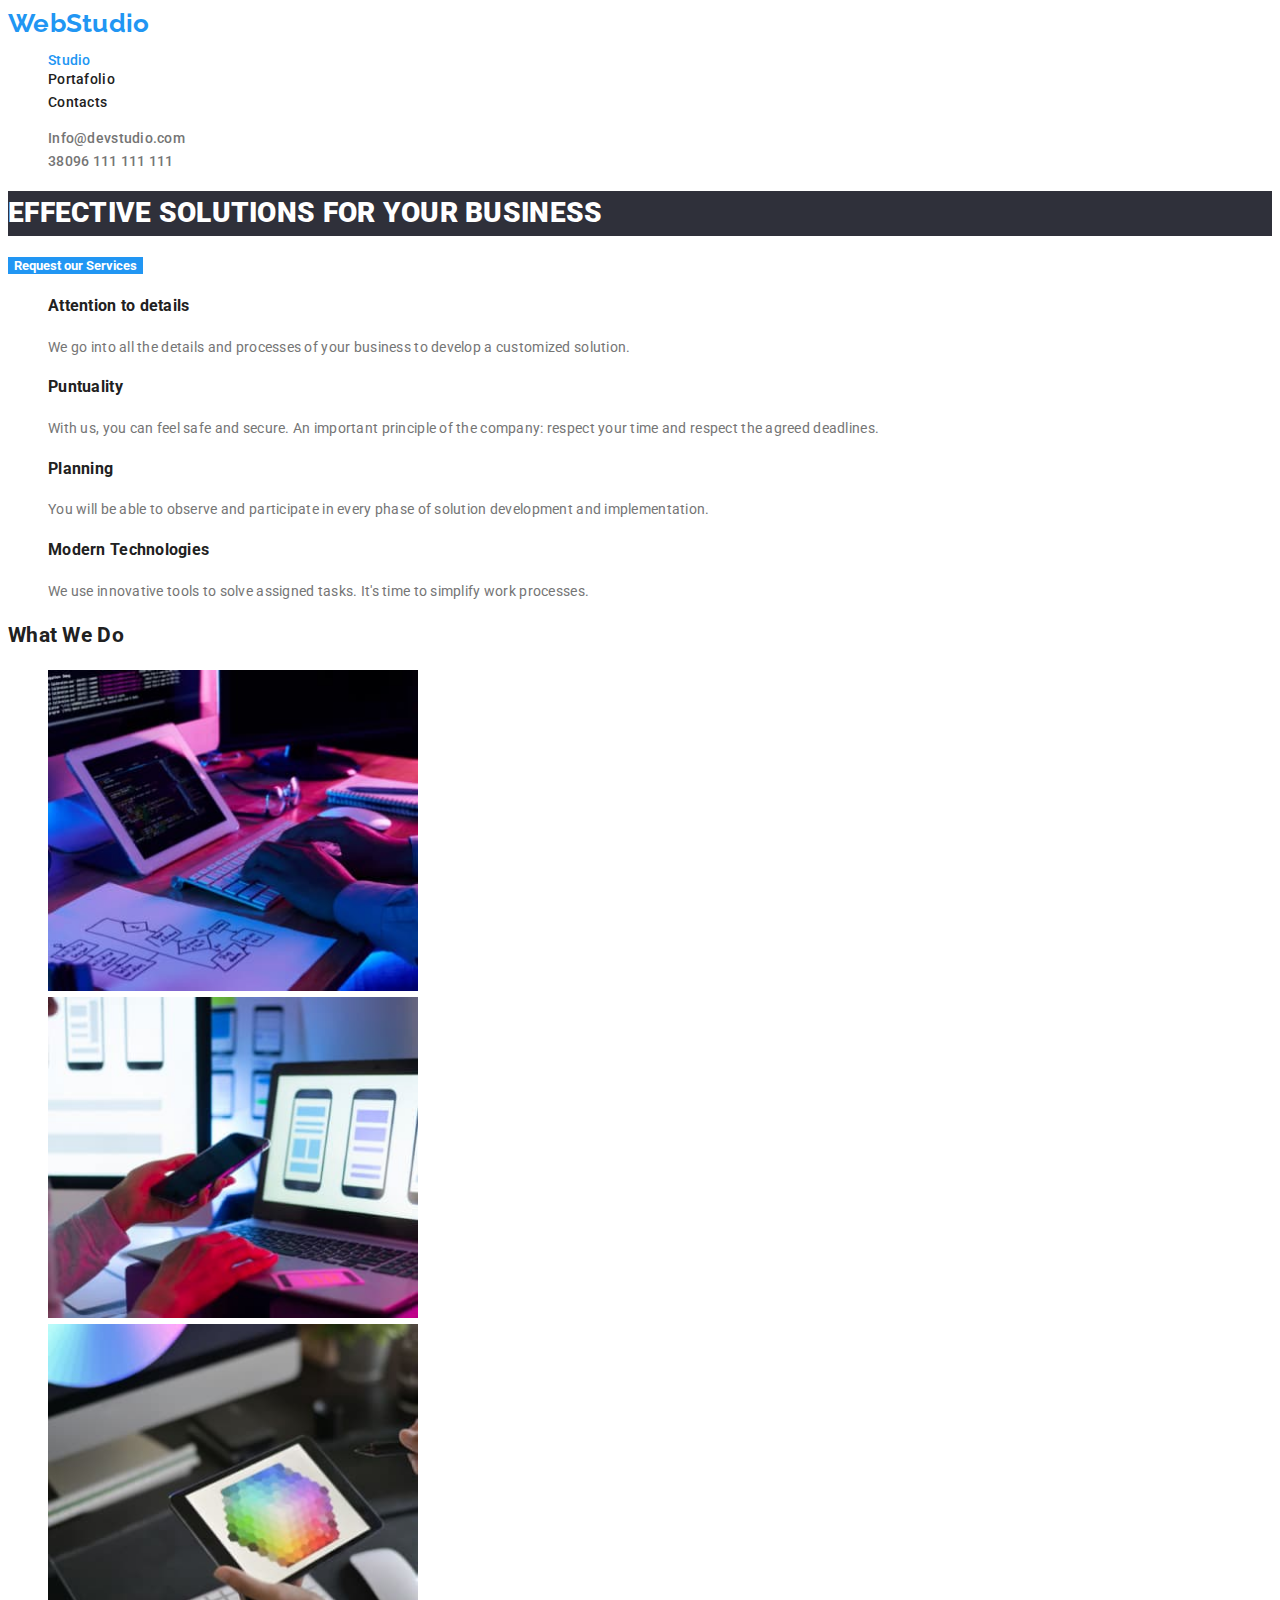
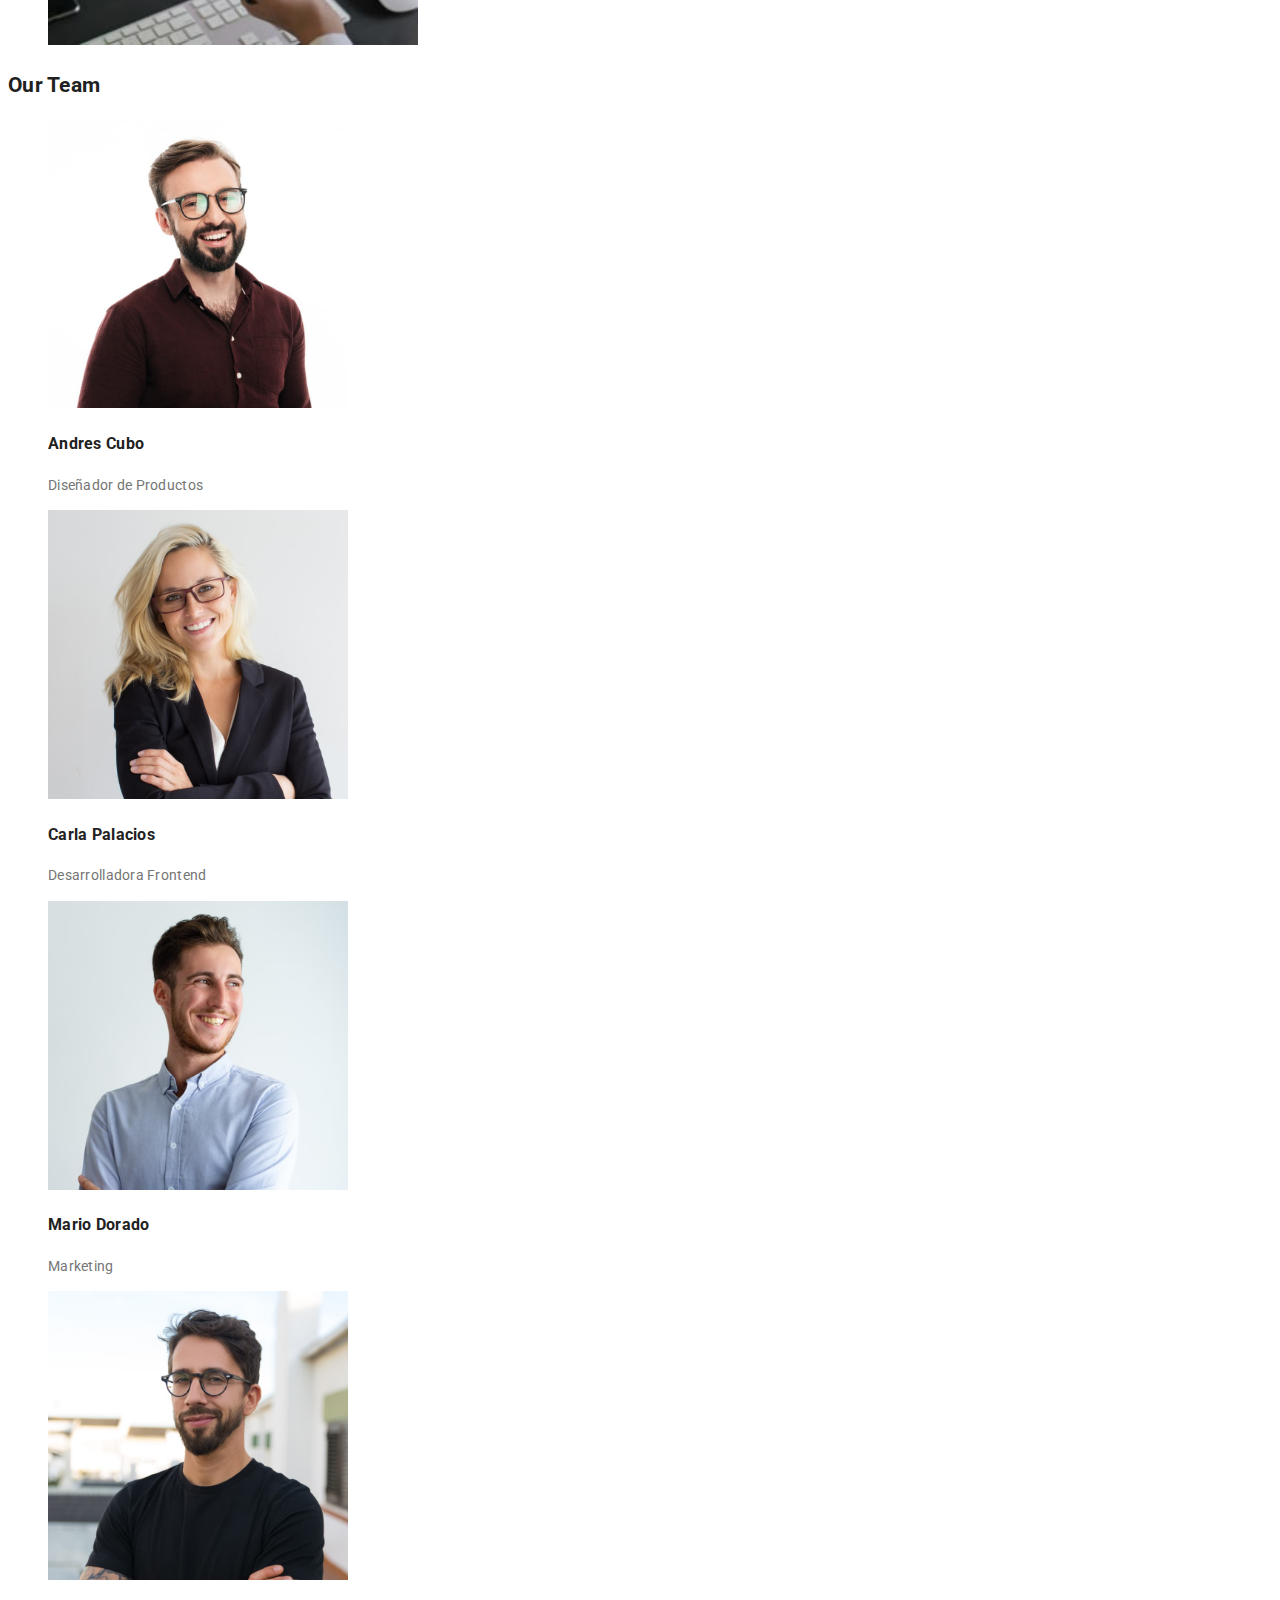
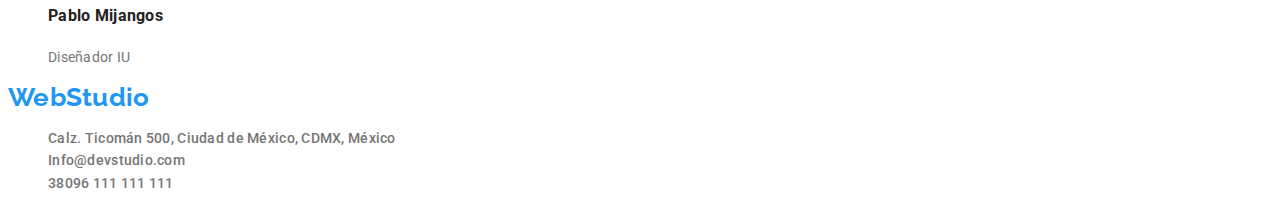
<file: index.html>
<!DOCTYPE html>
<html lang="es">
  <head>
    <meta charset="UTF-8" />
    <meta http-equiv="X-UA Compatible" content="IE=edge" />
    <meta name="viewport" content="width=device-width, initial-scale=1.0" />
    <link
      href="https://fonts.googleapis.com/css2?family=Raleway:wght@700&display=swap"
      rel="stylesheet"
    />
    <link rel="preconnect" href="https://fonts.googleapis.com" />
    <link rel="preconnect" href="https://fonts.gstatic.com" crossorigin />
    <link
      href="https://fonts.googleapis.com/css2?family=Roboto:wght@400;500;700;900&display=swap"
      rel="stylesheet"
    />
    <link rel="stylesheet" href="./css/styles.css" />
    <title>hw1</title>
  </head>
  <body>
    <header>
      <nav>
        <a class="log" href="./index.html">WebStudio</a>
        <ul>
          <li class="nav-item link-active">
            <a href="./index.html">Studio</a>
          </li>
          <li>
            <a href="./portfolio.html">Portafolio</a>
          </li>
          <li><a href="#">Contacts</a></li>
        </ul>
        <ul class="header-contact-section">
          <li>
            <a href="mailto:Info@devstudio.com">Info@devstudio.com</a>
          </li>
          <li>
            <a href="tel:+38 096 111 111 111">38096 111 111 111</a>
          </li>
        </ul>
      </nav>
    </header>
    <main>
      <section class="introduction">
        <h1>EFFECTIVE SOLUTIONS FOR YOUR BUSINESS</h1>
        <button type="button" class="request-services">
          Request our Services
        </button>
      </section>

      <section>
        <h2 style="display: none">Benefits</h2>
        <ul>
          <li>
            <h3>Attention to details</h3>
            <p class="text-benefits">
              We go into all the details and processes of your business to
              develop a customized solution.
            </p>
          </li>
          <li>
            <h3>Puntuality</h3>
            <p class="text-benefits">
              With us, you can feel safe and secure. An important principle of
              the company: respect your time and respect the agreed deadlines.
            </p>
          </li>
          <li>
            <h3>Planning</h3>
            <p class="text-benefits">
              You will be able to observe and participate in every phase of
              solution development and implementation.
            </p>
          </li>
          <li>
            <h3>Modern Technologies</h3>
            <p class="text-benefits">
              We use innovative tools to solve assigned tasks. It's time to
              simplify work processes.
            </p>
          </li>
        </ul>
      </section>
      <section>
        <h2 class="text-us">What We Do</h2>
        <ul class="imag-container work">
          <li>
            <img src="./images/caja1.jpg" width="370" alt="Developer Web" />
          </li>
          <li>
            <img src="./images/caja2.jpg" width="370" alt="Developer Mobil " />
          </li>
          <li>
            <img src="./images/caja3.jpg" width="370" alt="Web Dessign" />
          </li>
        </ul>
      </section>
      <section>
        <h2 class="text-us">Our Team</h2>
        <ul class="imag-container team">
          <li>
            <img
              src="./images/andrescubo.jpg"
              alt="Andres Cubo"
              width="300px"
            />
            <h3>Andres Cubo</h3>
            <p class="text-benefits">Diseñador de Productos</p>
          </li>
          <li>
            <img
              src="./images/carlapalacios.jpg"
              alt="Carla Palacios"
              width="300"
            />
            <h3>Carla Palacios</h3>
            <p class="text-benefits">Desarrolladora Frontend</p>
          </li>
          <li>
            <img
              src="./images/mariodorado.jpg"
              alt="Mario Dorado"
              width="300"
            />
            <h3>Mario Dorado</h3>
            <p class="text-benefits">Marketing</p>
          </li>
          <li>
            <img
              src="./images/pablomijangos.jpg"
              alt="Pablo Mijangos"
              width="300"
            />
            <h3>Pablo Mijangos</h3>
            <p class="text-benefits">Diseñador IU</p>
          </li>
        </ul>
      </section>
    </main>
    <footer>
      <a class="log" href="./index.html">WebStudio</a>
      <address>
        <ul class="header-contact-section">
          <li>
            <a
              href="https://goo.gl/maps/UZ35Rtt92iHCTSNJ8"
              target="_blank"
              rel="noopener noreferrer"
              >Calz. Ticomán 500, Ciudad de México, CDMX, México</a
            >
          </li>
          <li>
            <a href="mailto:Info@devstudio.com" class="mail"
              >Info@devstudio.com</a
            >
          </li>
          <li>
            <a href="tel:+38 096 111 111 111" class="tel">38096 111 111 111</a>
          </li>
        </ul>
      </address>
    </footer>
  </body>
</html>
</file>
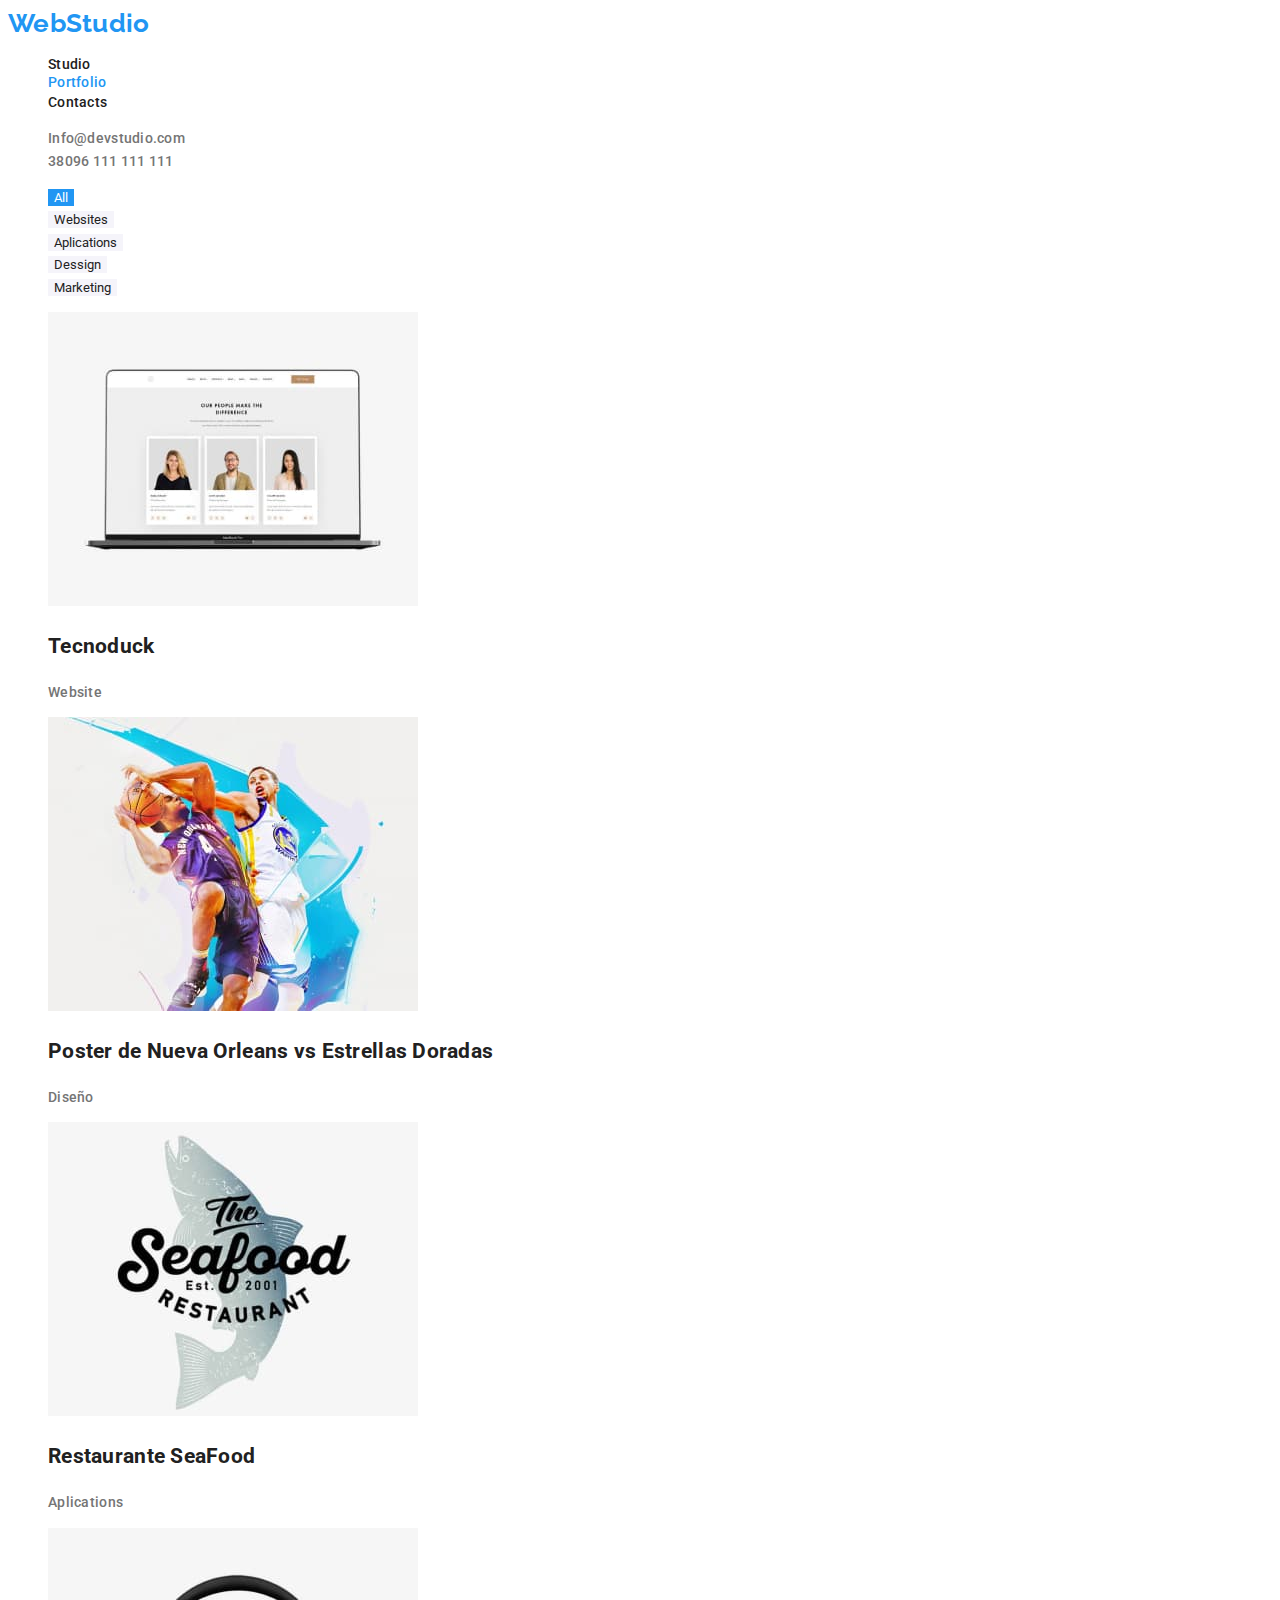
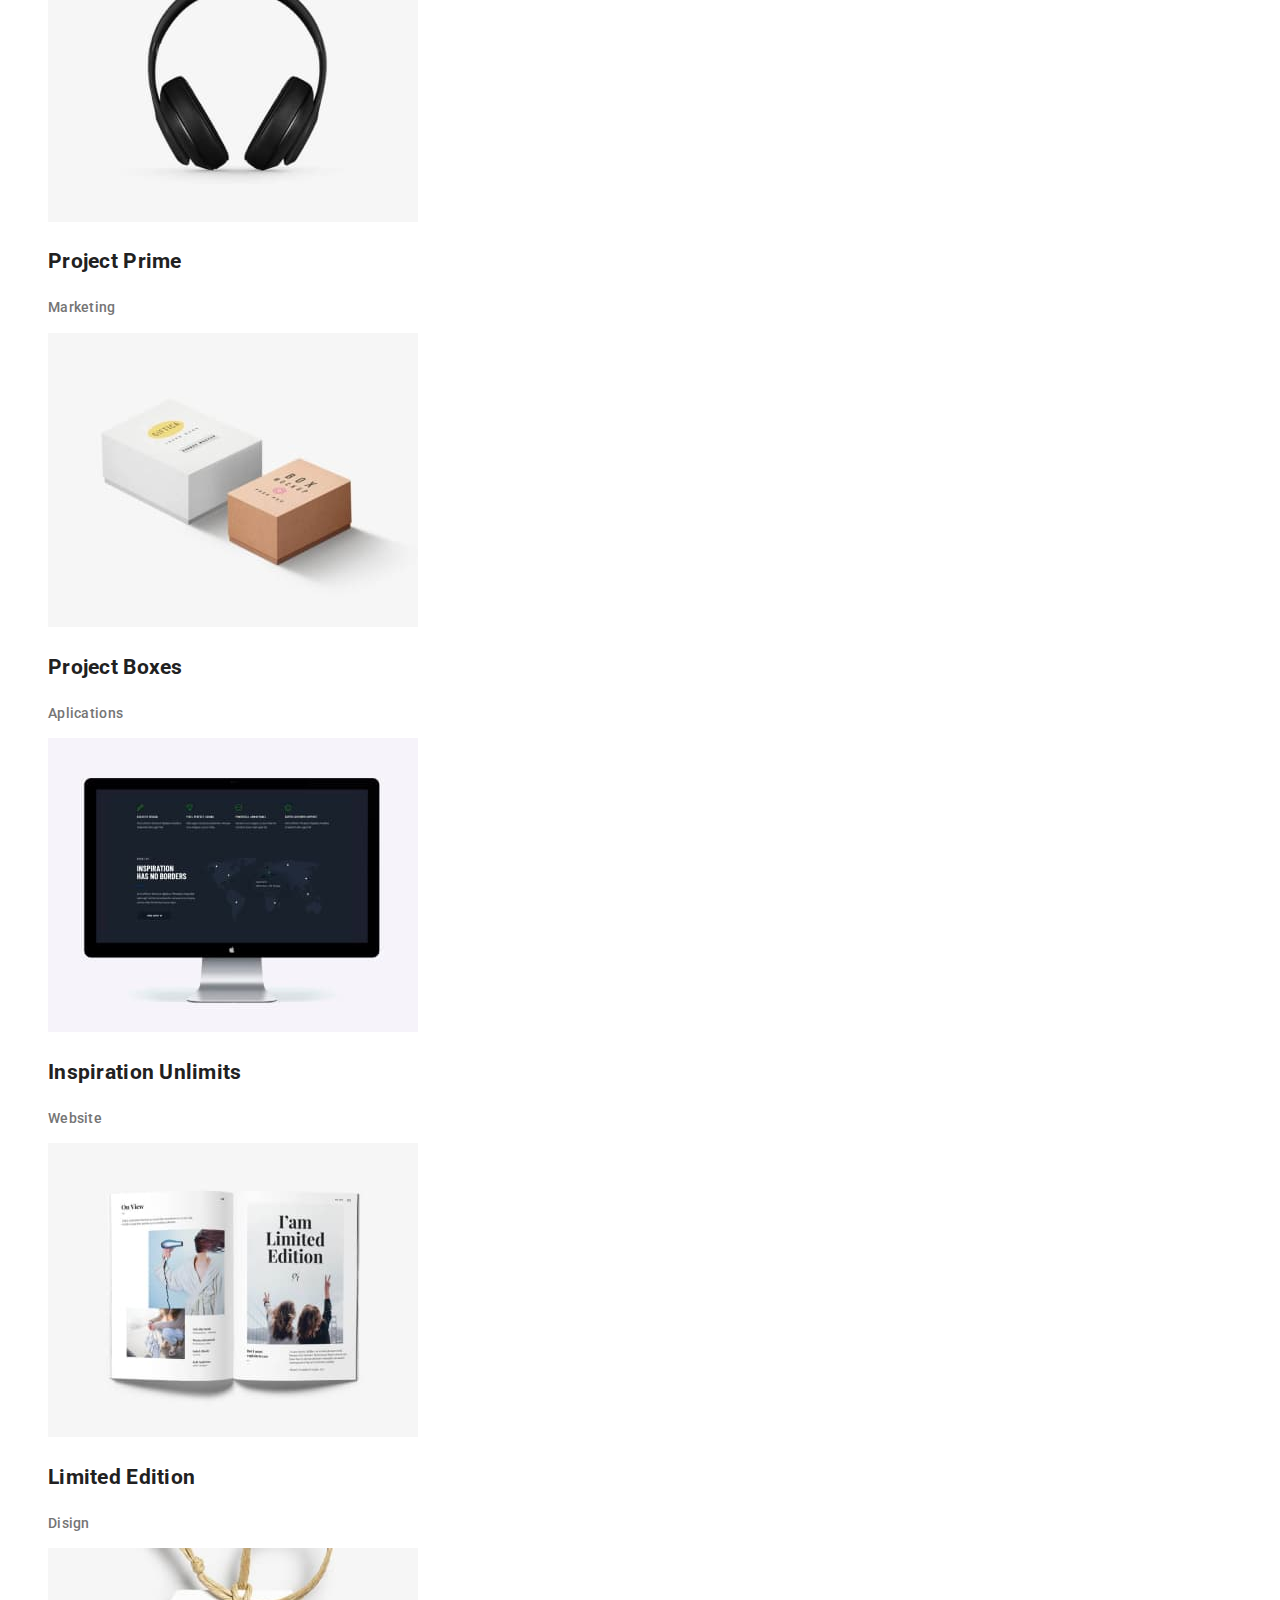
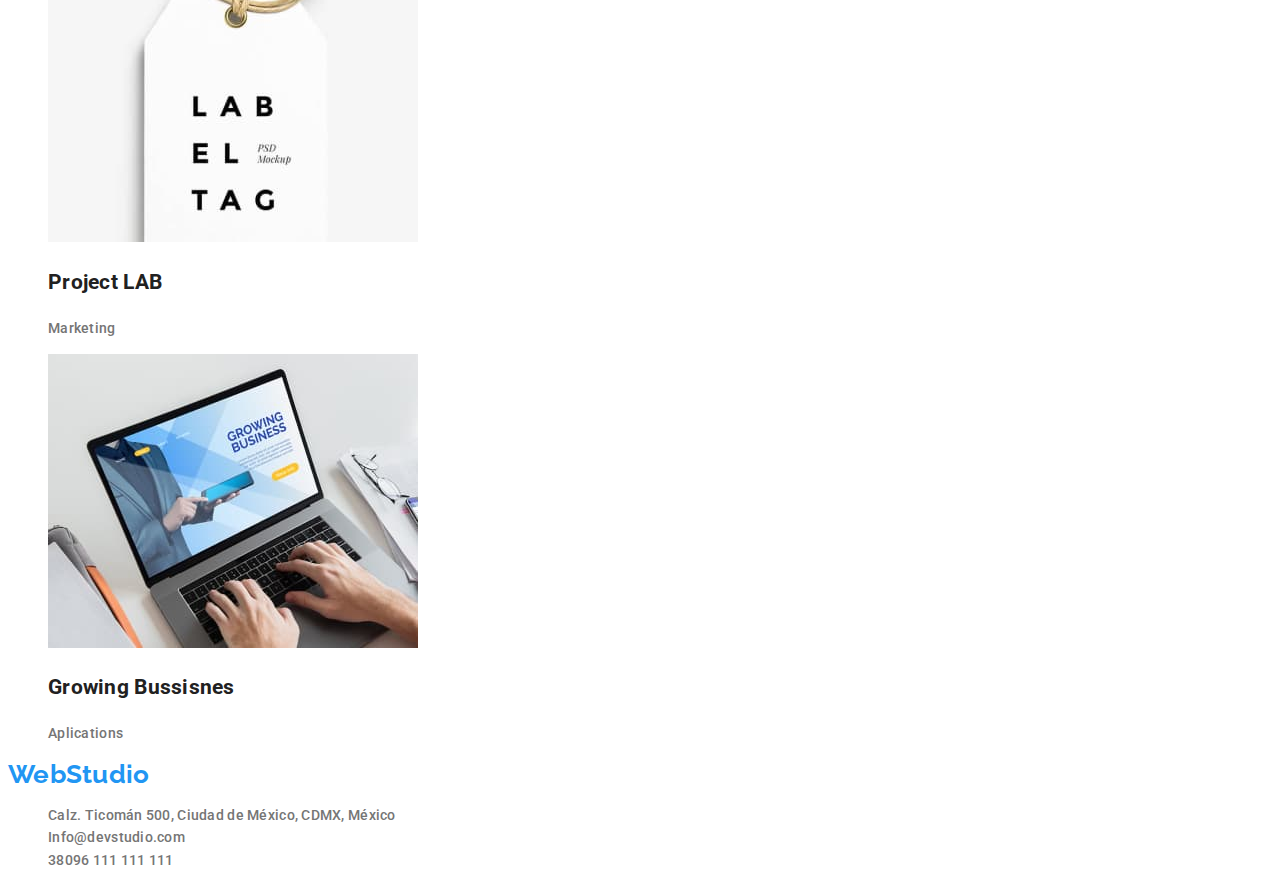
<file: portfolio.html>
<!DOCTYPE html>
<html lang="es">
  <head>
    <meta charset="UTF-8" />
    <meta http-equiv="X-UA Compatible" content="IE=edge" />
    <meta name="viewport" content="width=device-width, initial-scale=1.0" />
    <link
      href="https://fonts.googleapis.com/css2?family=Raleway:wght@700&display=swap"
      rel="stylesheet"
    />
    <link rel="preconnect" href="https://fonts.googleapis.com" />
    <link rel="preconnect" href="https://fonts.gstatic.com" crossorigin />
    <link
      href="https://fonts.googleapis.com/css2?family=Roboto:wght@400;500;700;900&display=swap"
      rel="stylesheet"
    />
    <link rel="stylesheet" href="./css/styles.css" />
    <title>hw2</title>
  </head>
  <body>
    <header>
      <nav>
        <a class="log" href="./index.html">WebStudio</a>
        <ul>
          <li><a href="./index.html">Studio</a></li>
          <li class="nav-item link-active">
            <a href="./portfolio.html">Portfolio</a>
          </li>
          <li><a href="#">Contacts</a></li>
        </ul>
        <ul class="header-contact-section">
          <li><a href="mailto:Info@devstudio.com">Info@devstudio.com</a></li>
          <li><a href="tel:+38 096 111 111 111">38096 111 111 111</a></li>
        </ul>
      </nav>
    </header>
    <main>
      <section>
        <ul class="filters">
          <li>
            <button type="button" class="filter-item active-button">All</button>
          </li>
          <li>
            <button type="button" class="filter-item">Websites</button>
          </li>
          <li>
            <button type="button" class="filter-item">Aplications</button>
          </li>
          <li>
            <button type="button" class="filter-item">Dessign</button>
          </li>
          <li>
            <button type="button" class="filter-item">Marketing</button>
          </li>
        </ul>
      </section>
      <section>
        <ul class="imag-container projects">
          <li>
            <img src="./images/tecnoduck.jpg" alt="Tecnoduck" width="370" />
            <h2>Tecnoduck</h2>
            <p class="portfolio">Website</p>
          </li>
          <li>
            <img src="./images/poster.jpg" alt="Tecnoduck" width="370" />
            <h2>Poster de Nueva Orleans vs Estrellas Doradas</h2>
            <p class="portfolio">Diseño</p>
          </li>
          <li>
            <img src="./images/seafood.jpg" alt="Tecnoduck" width="370" />
            <h2>Restaurante SeaFood</h2>
            <p class="portfolio">Aplications</p>
          </li>
          <li>
            <img src="./images/prime.jpg" alt="Tecnoduck" width="370" />
            <h2>Project Prime</h2>
            <p class="portfolio">Marketing</p>
          </li>
          <li>
            <img src="./images/box.jpg" alt="Tecnoduck" width="370" />
            <h2>Project Boxes</h2>
            <p class="portfolio">Aplications</p>
          </li>
          <li>
            <img src="./images/website.jpg" alt="Tecnoduck" width="370" />
            <h2>Inspiration Unlimits</h2>
            <p class="portfolio">Website</p>
          </li>
          <li>
            <img src="./images/editionlimit.jpg" alt="Tecnoduck" width="370" />
            <h2>Limited Edition</h2>
            <p class="portfolio">Disign</p>
          </li>
          <li>
            <img src="./images/lab.jpg" alt="Tecnoduck" width="370" />
            <h2>Project LAB</h2>
            <p class="portfolio">Marketing</p>
          </li>
          <li>
            <img src="./images/bussisnes.jpg" alt="Tecnoduck" width="370" />
            <h2>Growing Bussisnes</h2>
            <p class="portfolio">Aplications</p>
          </li>
        </ul>
      </section>
    </main>
    <footer>
      <a class="log">WebStudio</a>
      <address>
        <ul class="header-contact-section">
          <li>
            <a
              href="https://goo.gl/maps/UZ35Rtt92iHCTSNJ8"
              target="_blank"
              rel="noopener noreferrer"
              >Calz. Ticomán 500, Ciudad de México, CDMX, México</a
            >
          </li>
          <li><a href="mailto:Info@devstudio.com">Info@devstudio.com</a></li>
          <li><a href="tel:+38 096 111 111 111">38096 111 111 111</a></li>
        </ul>
      </address>
    </footer>
  </body>
</html>
</file>
<file: css/styles.css>
:root {
  --primary-color: #212121;
  --secundary-color: #2196f3;
  --third-color: #ffffff;
  --detail-color: #757575;
  --back-color: #2f303a;
  --back-port-color: #f5f4fa;
}

body {
  font-family: 'Roboto', sans-serif;
  color: var(--primary-color);
  font-style: normal;
  font-weight: 500;
  font-size: 14px;
  line-height: 1.6;
  letter-spacing: 0.02em;
  text-decoration: none;
}

ul {
  list-style-type: none;
}

a {
  color: currentColor;
  text-decoration: none;
}

/*generic*/

.log {
  font-family: 'Raleway', sans-serif;
  font-style: normal;
  text-decoration: none;
  font-weight: 700;
  font-size: 26px;
  line-height: 31px;
  color: var(--secundary-color);
}

/*nav*/

.header-contact-section a {
  font-style: normal;
  text-decoration: none;
  color: var(--detail-color);
}
.header-contact-section a:hover,
.header-contact-section a:focus {
  color: var(--secundary-color);
}

.nav-item {
  color: var(--primary-color);
  size: 14px;
  line-height: 1.1;
  letter-spacing: 0.02em;
}

.nav-item:hover,
.nav-item:focus {
  color: var(--secundary-color);
}

.link-active {
  color: var(--secundary-color);
}

.introduction h1 {
  font-weight: 900;
  color: var(--third-color);
  background-color: var(--back-color);
}

.request-services {
  border: none;
  font-weight: 700;
  font-family: 'Roboto', sans-serif;
  color: var(--third-color);
  background-color: var(--secundary-color);
}

/*benefits*/

.text-benefits {
  font-weight: 400;
  color: var(--detail-color);
}

.text-us {
  font-weight: 700;
}

/*portfolio*/

/*filters*/

.filter-item {
  cursor: pointer;
  color: var(--primary-color);
  border: none;
  background-color: var(--back-port-color);
  font-family: 'Roboto', sans-serif;
}
.filter-item:hover {
  background-color: var(--secundary-color);
  color: var(--third-color);
}

.portfolio {
  color: var(--detail-color);
}

.background-footer {
  background-color: var(--back-color);
}

.active-button {
  color: var(--third-color);
  background-color: var(--secundary-color);
}
</file>
